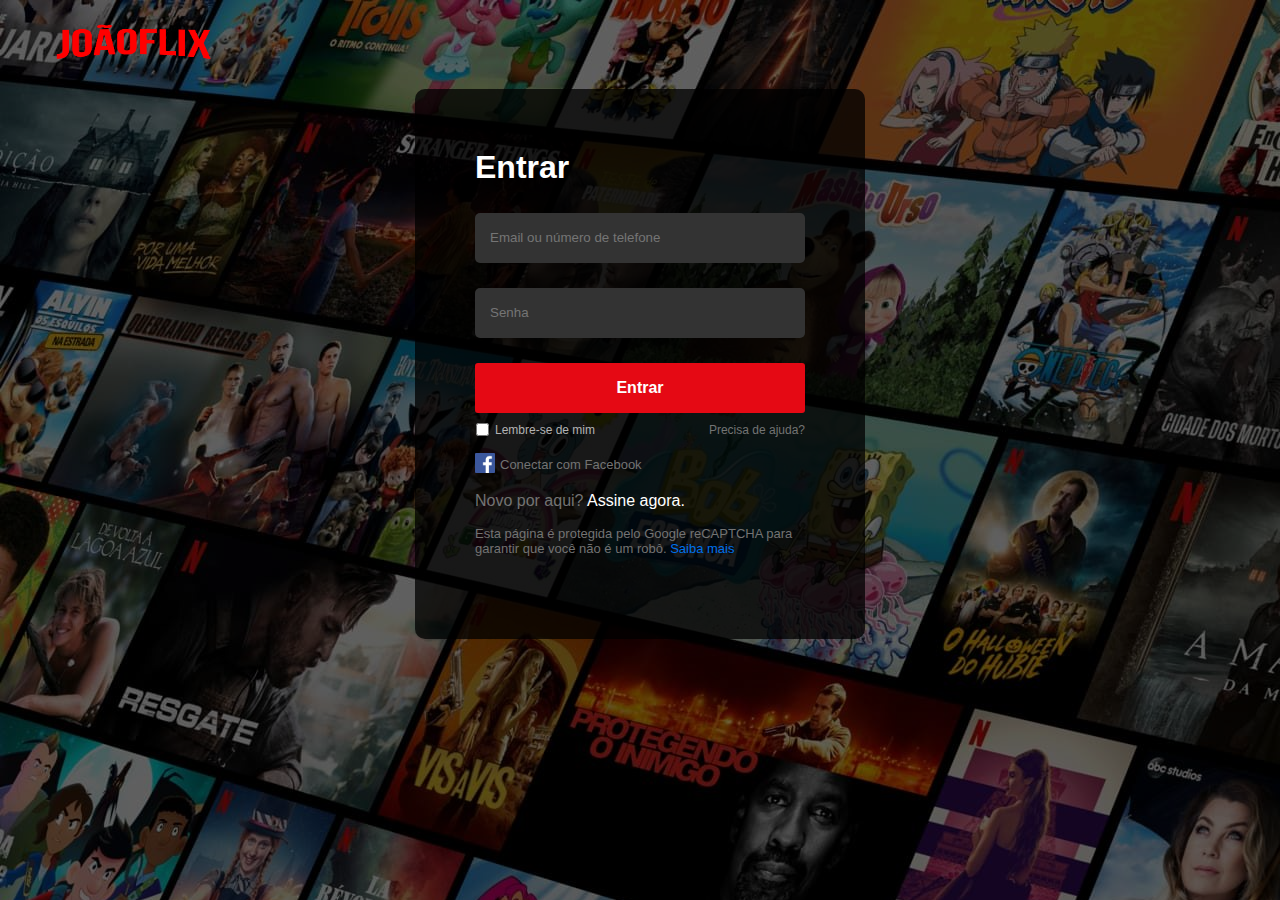
<file: login.html>
<!DOCTYPE html>
<html lang="pt-br">
<head>
    <meta charset="UTF-8">
    <meta http-equiv="X-UA-Compatible" content="IE=edge">
    <meta name="viewport" content="width=device-width, initial-scale=1.0">
    <link rel="stylesheet" href="assets/css/style.css">
    <title>JOÃOFLIX</title>
</head>
<body>
    <div class="header">
        <div class="logo">
            <a href="#">
                <img src="assets/img/netflixlogo2.png" alt="">
            </a>
        </div>
    </div>

    <div class="login_body">
        <div class="login_box">
            <h2>Entrar</h2>
            <form>
                <div class="input_box">
                    <input type="email" placeholder="Email ou número de telefone" >
                </div>

                <div class="input_box">
                    <input type="password" placeholder="Senha">
                </div>

                <div>
                    <button class="submit">
                        <a href="index.html" style="color: #fff; text-decoration: none;">Entrar</a>
                    </button>
                </div>
            </form>

            <div class="support">
                <div class="remember">
                    <span><input type="checkbox" style="margin: 0; padding: 0; height: 13px;"></span>
                    <span>Lembre-se de mim</span>
                </div>
                <div class="help">
                    <a href="#">
                        Precisa de ajuda?
                    </a>
                </div>
            </div>

            <div class="login_footer">

                <div class="login_facebook">
                    <span><img height="20px" src="assets/img/Facebook_logo.png" alt="facebook"></span>
                    <span><a href="#">Conectar com Facebook</a></span>
                </div>

                <div class="sign_up">
                    <p>Novo por aqui? <a href="#">Assine agora.</a></p>
                </div>

                <div class="terms">
                    <p>Esta página é protegida pelo Google reCAPTCHA para garantir que você não é um robô. <a href="#">Saiba mais</a></p>
                </div>

            </div>

        </div>
    </div>
</body>
</html>
</file>
<file: assets/css/style.css>
body {
    padding: 0;
    margin: 0;
    height: 100vh;
    width: 100%;
    position: relative;
    background-image: url(../img/background.jpg);
    background-image: cover;
    background-repeat: no-repeat;
    font-family: Arial, Helvetica, sans-serif;
}

body::before {
    content: '';
    background-color: rgb(0, 0, 0, .5);
    width: 100%;
    height: 100%;
    position: absolute;
    top: 0;
    bottom: 0;
    left: 0;
    right: 0;
}

.logo img {
    height: 45px;
    width: 167px;
}

.header {
    padding: 20px 50px;
    position: relative;
    z-index: 10;
}

.login_body {
    padding: 60px;
    z-index: 90;
    position: relative;
    max-width: 450px;
    height: 550px;
    margin-left: 50%;
    background-color: rgb(0, 0, 0, 0.75);
    border-radius: 10px;
    box-sizing: border-box;
    transform: translateX(-50%);
}

.login_body h2 {
    font-size: 32px;
    color: #fff;
    margin-top: 0;
}

.login_body input {
    height: 50px;
    width: 100%;
    color: #fff;
    background-color: #333;
    border: none;
    border-radius: 5px;
    padding-left: 15px;
    box-sizing: border-box;
    outline: none;
}

.login_body input:hover {
    background-color: #444;
}

.input_box {
    margin-bottom: 25px;
}

.login_body button {
    height: 50px;
    width: 100%;
    color: #fff;
    background-color: #e50914;
    border-radius: 3px;
    font-weight: bold;
    font-size: 16px;
    border: none;
    margin-bottom: 10px;
}

.login_body button:hover {
    background-color: #fc111d;
    cursor: pointer;
}

.support {
    display: flex;
    color: #b3b3b3;
    justify-content: space-between;
    font-size: 12px;
    margin-bottom: 5px;
}

.support input {
    width: 15px;
    height: 15px;
}

.remember {
    display: flex;
    align-items: center;
}

.remember span {
    margin-right: 5px;
    height: 25px;
}

.help a {
    text-decoration: none;
    color: #737373;
}

.help a:hover {
    text-decoration: underline;
}

.login_facebook {
    display: flex;
    align-items: center;
    width: 100%;
    color: #737373;
}

.login_facebook span {
    margin-right: 5px;
    font-size: 13px;
}

.login_facebook span a {
    text-decoration: none;
    color: #737373;
}

.sign_up {
    color: #737373;
    font-size: 16px;
}

.sign_up a {
    color: #fff;
    font-size: 16px;
    text-decoration: none;
}

.sign_up a:hover {
    text-decoration: underline;
}

.terms {
    color: #737373;
    font-size: 13px;
}

.terms a {
    text-decoration: none;
    color: #0071eb;
}

.terms a:hover {
    text-decoration: underline;
}
</file>
